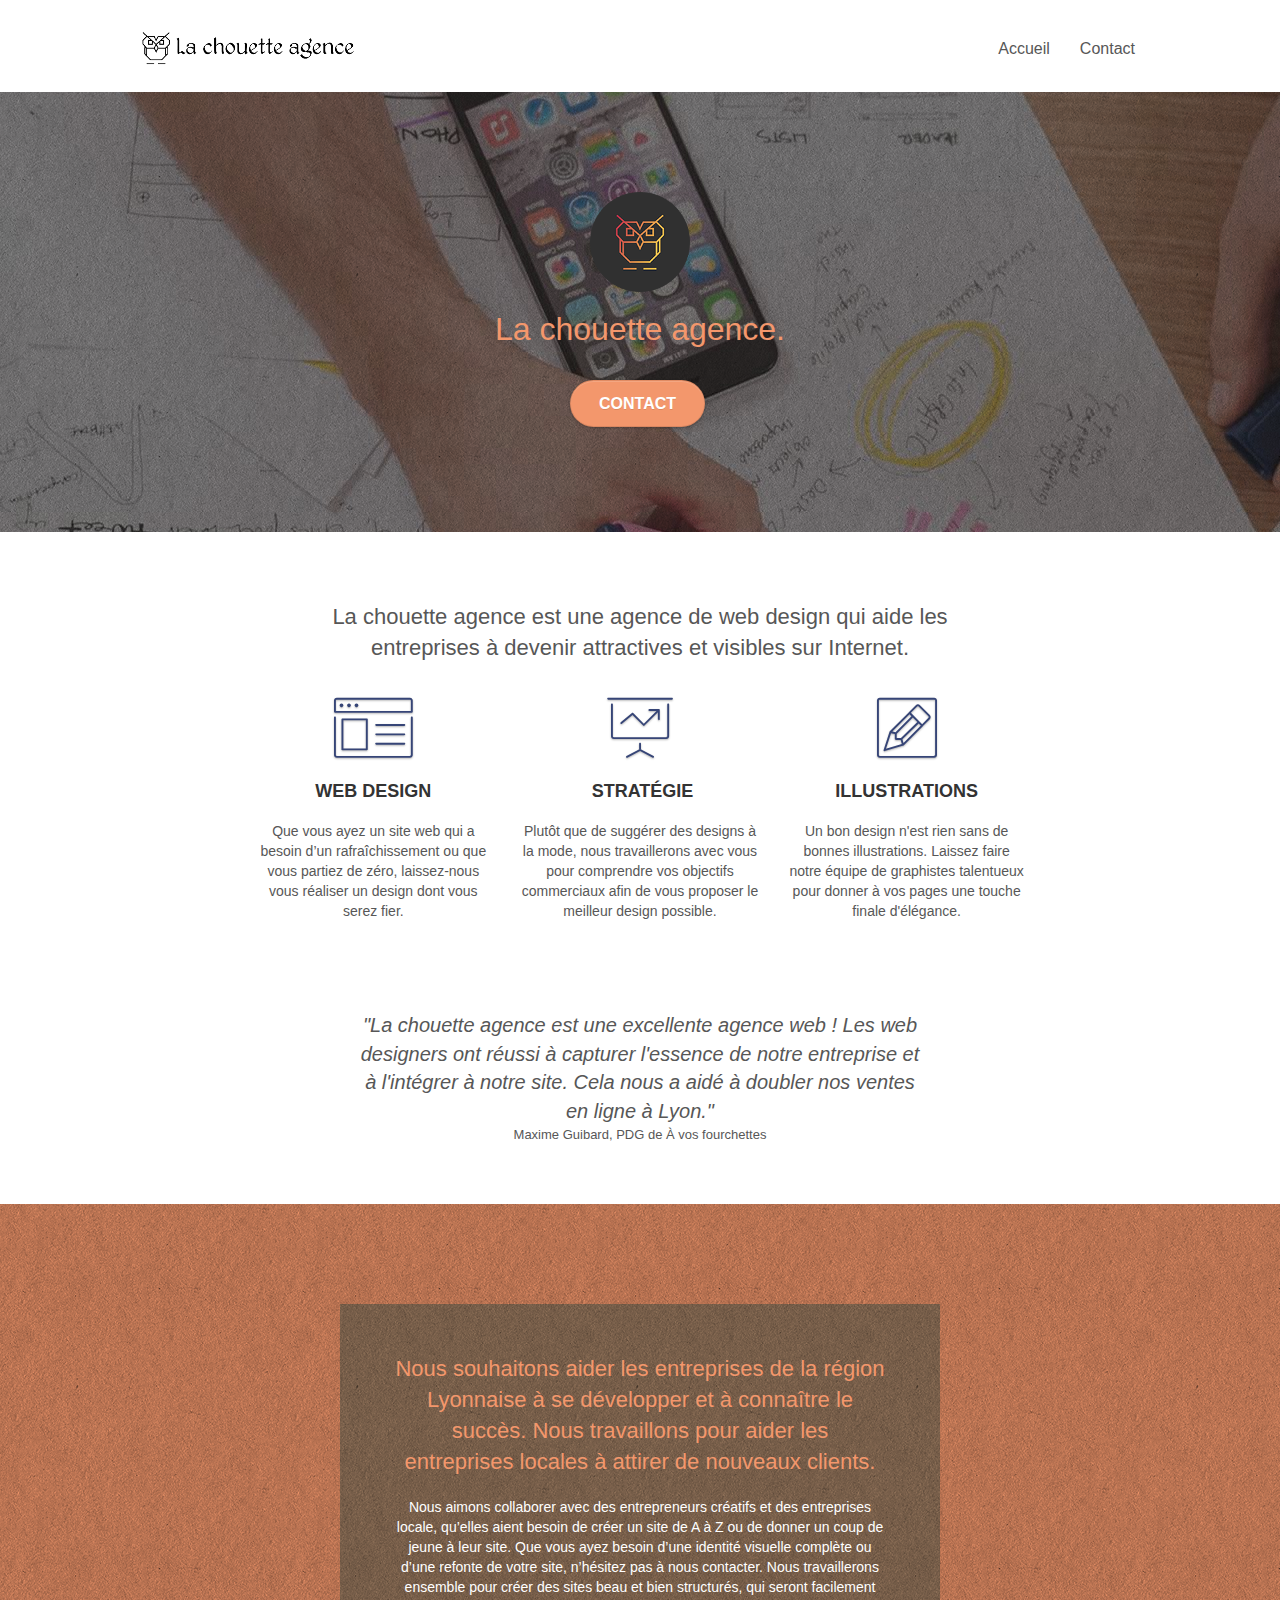
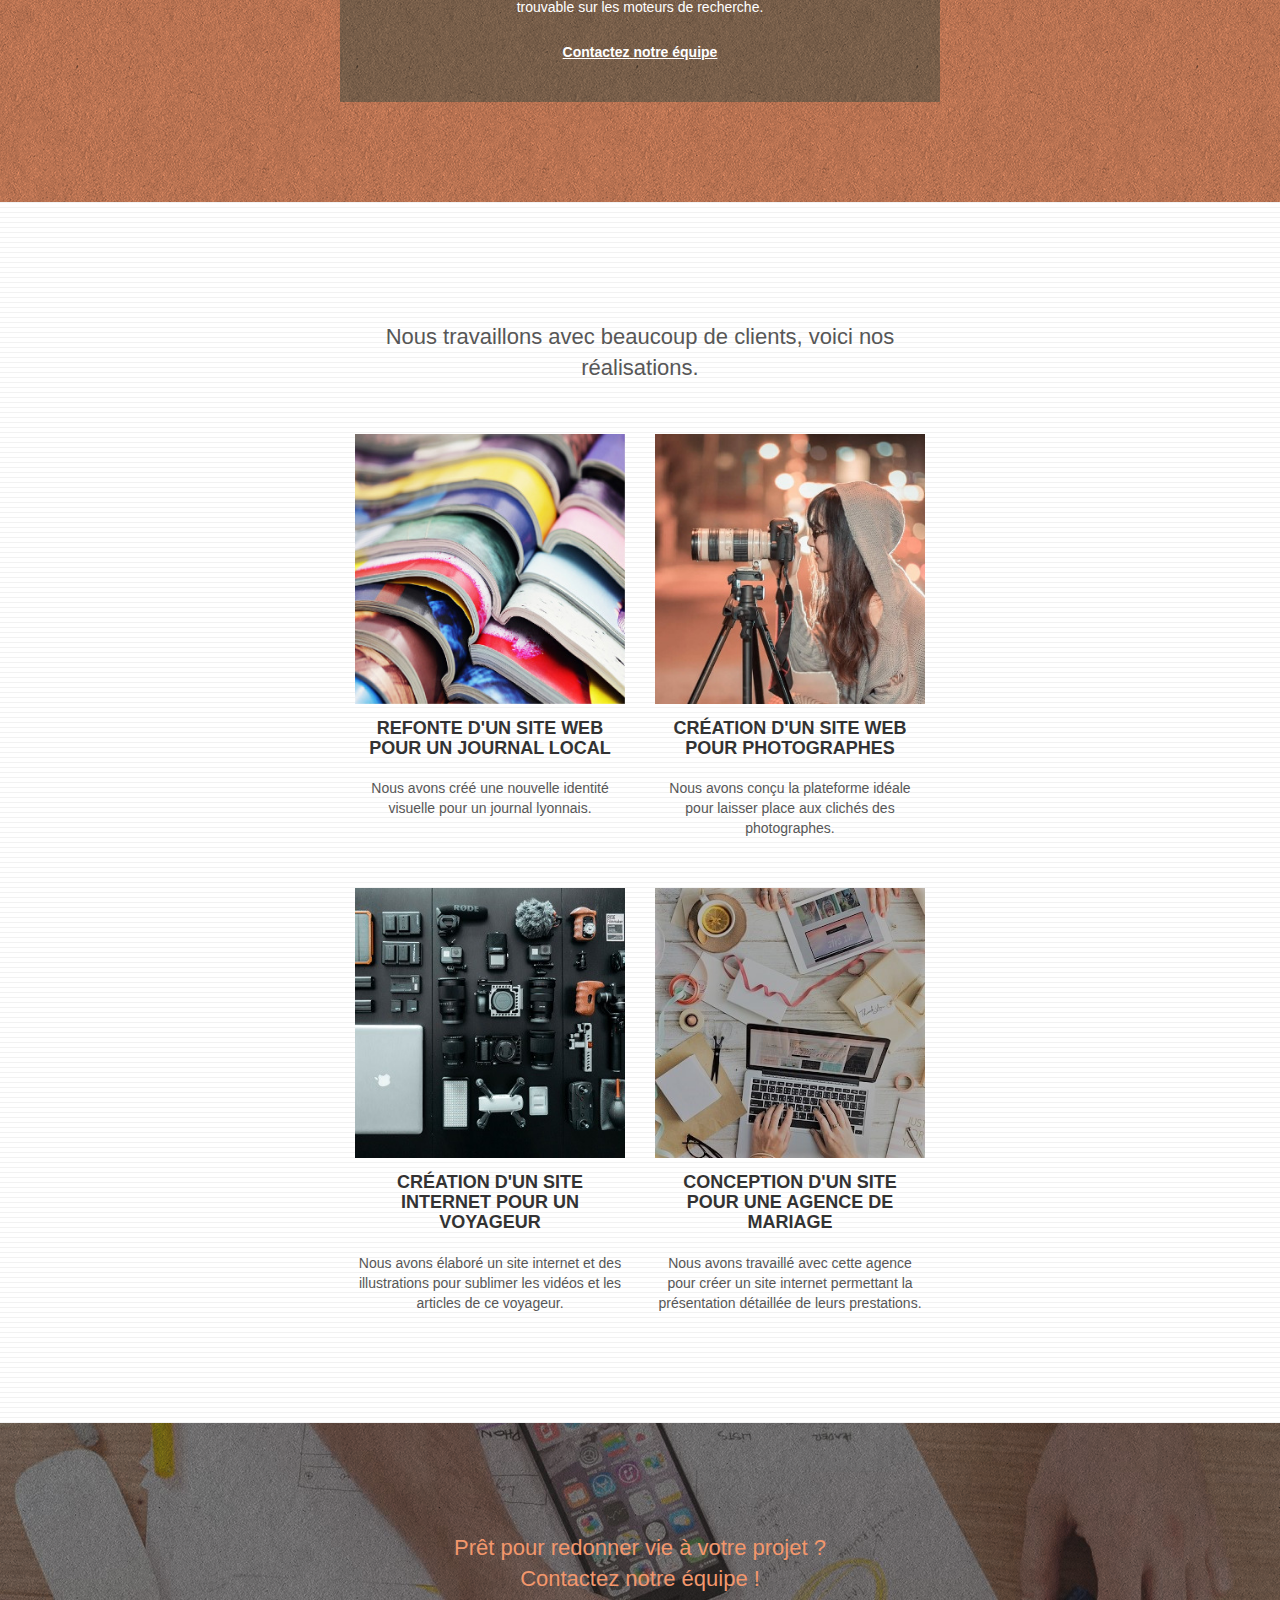
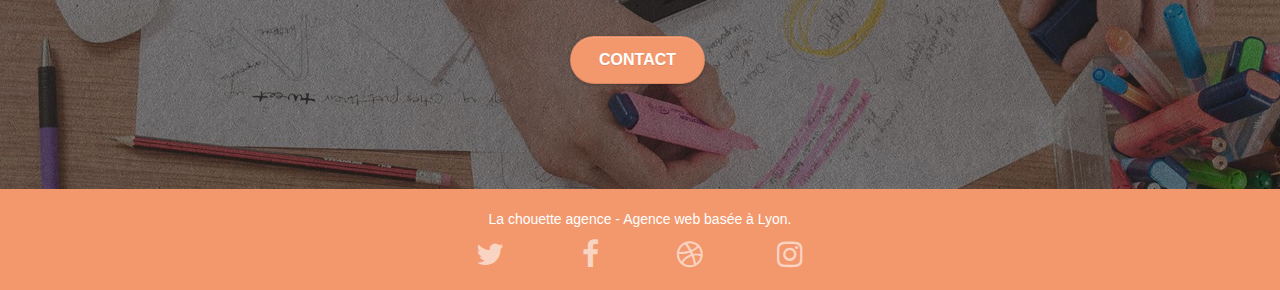
<file: index.html>
<!doctype html>
<html lang="fr">
  <head>
    <meta charset="utf-8">
    <meta name="keywords" content="seo, site web, site internet, agence design, entreprise webdesign Lyon">
    <meta name="description" content="La chouette agence située à Lyon réalise pour vous les plus beaux designs pour votre site web.">
    <meta name="viewport" content="width=device-width, initial-scale=1.0, viewport-fit=cover">
    <!-- Twitter Card data -->
    <meta name="twitter:card" content="summary">
    <!-- Open Graph data -->
    <meta property="og:title" content="La chouette agence" />
    <meta property="og:type" content="seo, site web, site internet, agence design, entreprise webdesign Lyon" />
    <meta property="og:url" content="https://nev-aa.github.io/OC_Projet_4/" />
    <meta property="og:image" content="./img/favicon.jpg" />
    <meta property="og:description" content="La chouette agence située à Lyon réalise pour vous les plus beaux designs pour votre site web." />
    <!-- favicon -->
    <link rel="shortcut icon" type="image/jpg" href="./img/favicon.jpg">
    <!-- CSS -->
    <link rel="stylesheet" type="text/css" href="./css/bootstrap.min.css">
    <link rel="stylesheet" type="text/css" href="style.min.css">
    <link rel="stylesheet" type="text/css" href="./css/font-awesome.min.css">
    <link rel="stylesheet" type="text/css" href="./css/et-line.min.css">

    <title>La chouette agence</title>

    <!-- Analytics -->
    <!-- Global site tag (gtag.js) - Google Analytics -->
    <script async src="https://www.googletagmanager.com/gtag/js?id=UA-172116866-1"></script>
    <script>
      window.dataLayer = window.dataLayer || [];
      function gtag(){dataLayer.push(arguments);}
      gtag('js', new Date());
      gtag('config', 'UA-172116866-1');
    </script>
    <!-- Analytics END -->
  </head>
  <body>
    <!-- Principal conteneur -->
    <div class="page-container">

      <!-- bloc-0 -->
      <nav class="bloc bgc-white l-bloc " id="bloc-0">
      	<div class="container bloc-sm">
      		<div class="navbar row">
      			<div class="navbar-header">
      				<a class="navbar-brand" href="index.html"><img src="img/la-chouette-agence.png" alt="La chouette agence"/></a>
              <!-- Hamburger button for responsive -->
      				<button id="nav-toggle" type="button" class="ui-navbar-toggle navbar-toggle" data-toggle="collapse" data-target=".navbar-1">
      					<span class="sr-only">Toggle navigation</span><span class="icon-bar"></span><span class="icon-bar"></span><span class="icon-bar"></span>
      				</button>
              <!-- Hamburger button for responsive END -->
      			</div>
      			<div class="collapse navbar-collapse navbar-1 special-dropdown-nav">
      				<ul class="site-navigation nav navbar-nav">
      					<li>
      						<a href="index.html">Accueil</a>
      					</li>
      					<li>
      						<a href="contact.html">Contact</a>
      					</li>
      				</ul>
      			</div>
      		</div>
      	</div>
      </nav>
      <!-- bloc-0 END -->

      <!-- bloc-1-presentation -->
      <section class="bloc bgc-dark-slate-blue bg-banniere d-bloc bg-t-edge bloc-bg-texture texture-paper b-parallax" id="bloc-1-hero">
      	<div class="container bloc-lg">
      		<div class="row tight-width-whitespace">
      			<div class="col-sm-12">
      				<img src="img/logo.png" class="center-block image-resize-mode" alt="La chouette agence" />
      				<h1 class="text-center hero-bloc-text tc-white ">
      					La chouette agence.
      				</h1>
      				<div class="text-center">
      					<a href="contact.html" class="btn btn-lg btn-clean btn-rd cta-hero btn-atomic-tangerine" id="cta-hero">Contact</a>
      				</div>
      			</div>
      		</div>
      	</div>
      </section>
      <!-- bloc-1-presentation END -->

      <!-- bloc-2-services -->
      <section class="bloc bgc-white l-bloc" id="bloc-2-services">
      	<div class="container bloc-md">
      		<div class="row d-flex justify-content-center">
            <div class="col-md-8">
              <h2 class="text-center">
        				La chouette agence est une agence de web design qui aide les entreprises à devenir attractives et visibles sur Internet.
        			</h2>
            </div>
      		</div>
      		<div class="row voffset-lg med-width-whitespace">
      			<article class="col-sm-4">
      				<div class="text-center">
      					<span class="et-icon-browser sm-shadow icon-dark-slate-blue icons icon-lg"></span>
      				</div>
      				<h3 class="mg-md text-center">
      					Web design
      				</h3>
      				<p class="text-center">
      					Que vous ayez un site web qui a besoin d&rsquo;un rafraîchissement ou que vous partiez de zéro, laissez-nous vous réaliser un design dont vous serez fier.
      				</p>
      			</article>
      			<article class="col-sm-4">
      				<div class="text-center">
      					<span class="et-icon-presentation sm-shadow icon-dark-slate-blue icons icon-lg"></span>
      				</div>
      				<h3 class="mg-md text-center">
      					&nbsp;Stratégie
      				</h3>
      				<p class="text-center">
      					Plutôt que de suggérer des designs à la mode, nous travaillerons avec vous pour comprendre vos objectifs commerciaux afin de vous proposer le meilleur design possible.<br>
      				</p>
      			</article>
      			<article class="col-sm-4">
      				<div class="text-center">
      					<span class="et-icon-edit sm-shadow icon-dark-slate-blue icons icon-lg"></span>
      				</div>
      				<h3 class="mg-md text-center">
      					Illustrations
      				</h3>
      				<p class="text-center">
      					Un bon design n'est rien sans de bonnes illustrations. Laissez faire notre équipe de graphistes talentueux pour donner à vos pages une touche finale d'élégance.
      				</p>
      			</article>
      		</div>
      		<div class="row voffset-lg voffset d-flex justify-content-center">
      			<div class="col-md-7 text-center">
              <p class="citation">"La chouette agence est une excellente agence web ! Les web designers ont réussi à capturer l'essence de notre entreprise et à l'intégrer à notre site. Cela nous a aidé à doubler nos ventes en ligne à Lyon."</p>
              <p class="author">Maxime Guibard, PDG de &Agrave; vos fourchettes</p>
      			</div>
      		</div>
      	</div>
      </section>
      <!-- bloc-2-services END -->

      <!-- bloc-3-what-i-do -->
      <section class="bloc tc-white bgc-atomic-tangerine bg-presentation d-bloc bloc-bg-texture texture-paper b-parallax" id="bloc-3-what-i-do">
      	<div class="container bloc-lg">
      		<div class="row tight-width-whitespace black-background">
      			<div class="col-sm-12 text-center">
      				<h2 class="mg-md text-center tc-white">
      					Nous souhaitons aider les entreprises de la région Lyonnaise à se développer et à connaître le succès. Nous travaillons pour aider les entreprises locales à attirer de nouveaux clients.
      				</h2>
      				<p class="text-center white">
      					Nous aimons collaborer avec des entrepreneurs créatifs et des entreprises locale, qu’elles aient besoin de créer un site de A à Z ou de donner un coup de jeune à leur site. Que vous ayez besoin d’une identité visuelle complète ou d’une refonte de votre site, n’hésitez pas à nous contacter. Nous travaillerons ensemble pour créer des sites beau et bien structurés, qui seront facilement trouvable sur les moteurs de recherche.
      				</p>
              <a class="ltc-white bold-link" href="contact.html">Contactez notre équipe</a>
      			</div>
      		</div>
      	</div>
      </section>
      <!-- bloc-3-what-i-do END -->

      <!-- bloc-4-portfolio -->
      <section class="bloc bgc-white bg-lines-h2-bg bg-repeat l-bloc" id="bloc-4-portfolio">
      	<div class="container bloc-lg">
      		<div class="row d-flex justify-content-center">
      			<div class="col-md-7">
              <h2 class="text-center">Nous travaillons avec beaucoup de clients, voici nos réalisations.</h2>
      			</div>
      		</div>
      		<div class="row tight-width-whitespace mt-40">
      			<article class="col-sm-6">
      				<img src="img/1.jpg" class="img-responsive center mb-15" alt="journal local" />
      				<h3 class="mg-md text-center">
      					Refonte d'un site web pour un journal local
      				</h3>
      				<p class="text-center">
      					Nous avons créé une nouvelle identité visuelle pour un journal lyonnais.
      				</p>
      			</article>
      			<article class="col-sm-6">
      				<img src="img/2.jpg" class="img-responsive center mb-15" alt="photographe" />
      				<h3 class="mg-md text-center">
      					Création d'un site web pour photographes
      				</h3>
      				<p class="text-center">
      					Nous avons conçu la plateforme idéale pour laisser place aux clichés des photographes.
      				</p>
      			</article>
      		</div>
      		<div class="row tight-width-whitespace mt-40">
      			<article class="col-sm-6">
      				<img src="img/3.jpg" class="img-responsive center mb-15" alt="Appareils éléctroniques"/>
      				<h3 class="mg-md text-center">
      					Création d'un site internet pour un voyageur
      				</h3>
      				<p class="text-center">
      					Nous avons élaboré un site internet et des illustrations pour sublimer les vidéos et les articles de ce voyageur.
      				</p>
      			</article>
      			<article class="col-sm-6">
      				<img src="img/4.jpg" class="img-responsive center mb-15" alt="préparation mariage" />
      				<h3 class="mg-md text-center">
      					Conception d'un site pour une agence de mariage
      				</h3>
      				<p class="text-center">
      					Nous avons travaillé avec cette agence pour créer un site internet permettant la présentation détaillée de leurs prestations.
      				</p>
      			</article>
      		</div>
      	</div>
      </section>
      <!-- bloc-4-portfolio END -->

      <!-- bloc-5-cta -->
      <section class="bloc bgc-dark-slate-blue bg-banniere d-bloc bloc-bg-texture texture-paper" id="bloc-5-cta">
      	<div class="container bloc-lg">
      		<div class="row">
            <div class="col-sm-12 text-center">
        			<h2 class="mg-md text-center tc-white">
        				Prêt pour redonner vie à votre projet ?<br>Contactez notre équipe !
        			</h2>
            </div>
      			<div class="col-sm-12 text-center">
      				<a href="contact.html" class="btn btn-atomic-tangerine btn-clean btn-rd btn-lg cta-hero">Contact</a>
      			</div>
      		</div>
      	</div>
      </section>
      <!-- bloc-5-cta END -->

      <!-- Footer - bloc-8 -->
      <footer class="bloc bgc-atomic-tangerine d-bloc" id="bloc-8">
      	<div class="container bloc-sm">
      		<div class="row">
      			<div class="col-sm-12">
      				<p class="text-center white">
      					La chouette agence - Agence web basée à Lyon.<br>
      				</p>
      				<div class="row row-no-gutters social">
      					<div class="col-xs-3">
      						<div class="text-center">
      							<a class="social" href="www.twitter.com"><span class="fa fa-twitter icon-md"></span></a>
      						</div>
      					</div>
      					<div class="col-xs-3">
      						<div class="text-center">
      							<a class="social" href="www.facebook.com"><span class="fa fa-facebook icon-md"></span></a>
      						</div>
      					</div>
      					<div class="col-xs-3">
      						<div class="text-center">
      							<a class="social" href="www.dribbble.com"><span class="fa fa-dribbble icon-md"></span></a>
      						</div>
      					</div>
      					<div class="col-xs-3">
      						<div class="text-center">
      							<a class="social" href="www.instagram.com"><span class="fa fa-instagram icon-md"></span></a>
      						</div>
      					</div>
      				</div>
      			</div>
      		</div>
      	</div>
      </footer>
      <!-- Footer - bloc-8 END -->

    </div>
    <!-- Principal conteneur END -->

    <!-- JavaScript -->
    <script src="./js/jquery-2.1.0.min.js"></script>
    <script src="./js/bootstrap.min.js"></script>
    <script src="./js/blocs.min.js"></script>
    <script src="./js/jquery.touchSwipe.min.js"></script>
    <script src="./js/gmaps.min.js"></script>
  </body>
</html>
</file>
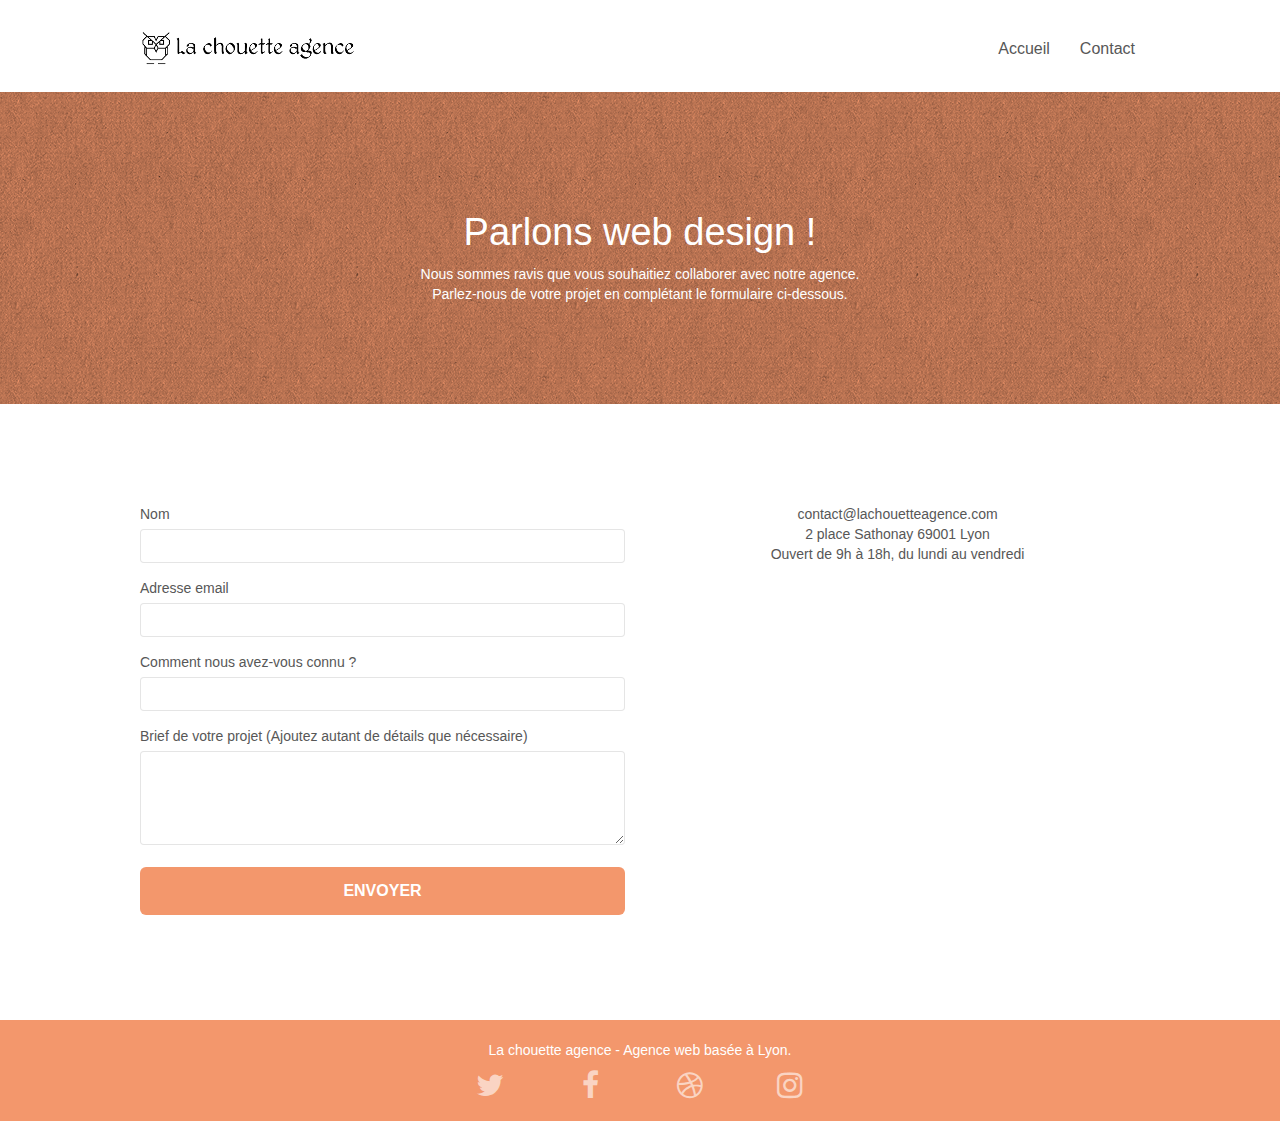
<file: contact.html>
<!doctype html>
<html lang="fr">
  <head>
    <meta charset="utf-8">
    <meta name="keywords" content="seo, site web, site internet, agence design, entreprise webdesign Lyon">
    <meta name="description" content="La chouette agence située à Lyon réalise pour vous les plus beaux designs pour votre site web.">
    <meta name="viewport" content="width=device-width, initial-scale=1.0, viewport-fit=cover">
    <!-- Twitter Card data -->
    <meta name="twitter:card" content="summary">
    <!-- Open Graph data -->
    <meta property="og:title" content="La chouette agence" />
    <meta property="og:type" content="seo, site web, site internet, agence design, entreprise webdesign Lyon" />
    <meta property="og:url" content="https://nev-aa.github.io/OC_Projet_4/" />
    <meta property="og:image" content="./img/favicon.jpg" />
    <meta property="og:description" content="La chouette agence située à Lyon réalise pour vous les plus beaux designs pour votre site web." />
    <!-- favicon -->
    <link rel="shortcut icon" type="image/jpg" href="./img/favicon.jpg">
    <!-- CSS -->
    <link rel="stylesheet" type="text/css" href="./css/bootstrap.min.css">
    <link rel="stylesheet" type="text/css" href="style.min.css">
    <link rel="stylesheet" type="text/css" href="./css/font-awesome.min.css">
    <link rel="stylesheet" type="text/css" href="./css/et-line.min.css">

    <title>La chouette agence - contact</title>

    <!-- Analytics -->
    <!-- Global site tag (gtag.js) - Google Analytics -->
    <script async src="https://www.googletagmanager.com/gtag/js?id=UA-172116866-1"></script>
    <script>
      window.dataLayer = window.dataLayer || [];
      function gtag(){dataLayer.push(arguments);}
      gtag('js', new Date());
      gtag('config', 'UA-172116866-1');
    </script>
    <!-- Analytics END -->
  </head>
  <body>
    <!-- Principal conteneur -->
    <div class="page-container">

      <!-- bloc-0 -->
      <nav class="bloc bgc-white l-bloc " id="bloc-0">
      	<div class="container bloc-sm">
      		<div class="navbar row">
      			<div class="navbar-header">
      				<a class="navbar-brand" href="index.html"><img src="img/la-chouette-agence.png" alt="La chouette agence"/></a>
              <!-- Hamburger button for responsive -->
      				<button id="nav-toggle" type="button" class="ui-navbar-toggle navbar-toggle" data-toggle="collapse" data-target=".navbar-1">
      					<span class="sr-only">Toggle navigation</span><span class="icon-bar"></span><span class="icon-bar"></span><span class="icon-bar"></span>
      				</button>
              <!-- Hamburger button for responsive END -->
      			</div>
      			<div class="collapse navbar-collapse navbar-1 special-dropdown-nav">
      				<ul class="site-navigation nav navbar-nav">
      					<li>
      						<a href="index.html">Accueil</a>
      					</li>
      					<li>
      						<a href="contact.html">Contact</a>
      					</li>
      				</ul>
      			</div>
      		</div>
      	</div>
      </nav>
      <!-- bloc-0 END -->

      <!-- bloc-6 -->
      <section class="bloc bg-dots-bg bg-repeat bgc-atomic-tangerine d-bloc bloc-bg-texture texture-paper" id="bloc-6">
      	<div class="container bloc-lg">
      		<div class="row">
      			<div class="col-sm-12">
      				<h1 class="text-center hero-bloc-text white">
      					Parlons web design !
      				</h1>
      				<p class="text-center mg-lg white tight-width-whitespace">
      					Nous sommes ravis que vous souhaitiez collaborer avec notre agence.<br>
      					Parlez-nous de votre projet en complétant le formulaire ci-dessous.
      				</p>
      			</div>
      		</div>
      	</div>
      </section>
      <!-- bloc-6 END -->

      <!-- bloc-7 -->
      <section class="bloc bgc-white l-bloc" id="bloc-7">
      	<div class="container bloc-lg">
      		<div class="row">
      			<div class="col-sm-6">
      				<form id="form_1" novalidate success-msg="Votre message a été envoyé." fail-msg="Désolé, il semblerait que le serveur des emails ne réponde plus, veuillez nous excuser pour ce contretemps">
      					<div class="form-group">
      						<label>Nom</label>
      						<input id="name" class="form-control" required />
      					</div>
      					<div class="form-group">
      						<label>Adresse email</label>
      						<input id="email" class="form-control" type="email" required />
      					</div>
      					<div class="form-group">
      						<label>Comment nous avez-vous connu ?</label>
      						<input class="form-control" type="email" required id="input_504" />
      					</div>
      					<div class="form-group">
      						<label>Brief de votre projet (Ajoutez autant de détails que nécessaire)</label>
                  <textarea id="message" class="form-control" rows="4" cols="50" required></textarea>
      					</div>
      					<button class="bloc-button btn btn-lg btn-block cta-hero btn-atomic-tangerine" type="submit">
      						Envoyer
      					</button>
      				</form>
      			</div>
      			<div class="col-sm-6 contact-informations d-flex flex-column align-items-center">
      				<a href="mailto:contact@lachouetteagence.com">contact@lachouetteagence.com</a>
      				<adress>2 place Sathonay 69001 Lyon</adress>
      				<p>Ouvert de 9h à 18h, du lundi au vendredi</p>
      			</div>
      		</div>
      	</div>
      </section>
      <!-- bloc-7 END -->

      <!-- ScrollToTop Button -->
      <a class="bloc-button btn btn-d scrollToTop" onclick="scrollToTarget('1')"><span class="fa fa-chevron-up"></span></a>
      <!-- ScrollToTop Button END-->

      <!-- Footer - bloc-8 -->
      <footer class="bloc bgc-atomic-tangerine d-bloc" id="bloc-8">
      	<div class="container bloc-sm">
      		<div class="row">
      			<div class="col-sm-12">
      				<p class="text-center white">
      					La chouette agence - Agence web basée à Lyon.<br>
      				</p>
      				<div class="row row-no-gutters social">
      					<div class="col-xs-3">
      						<div class="text-center">
      							<a class="social" href="www.twitter.com"><span class="fa fa-twitter icon-md"></span></a>
      						</div>
      					</div>
      					<div class="col-xs-3">
      						<div class="text-center">
      							<a class="social" href="www.facebook.com"><span class="fa fa-facebook icon-md"></span></a>
      						</div>
      					</div>
      					<div class="col-xs-3">
      						<div class="text-center">
      							<a class="social" href="www.dribbble.com"><span class="fa fa-dribbble icon-md"></span></a>
      						</div>
      					</div>
      					<div class="col-xs-3">
      						<div class="text-center">
      							<a class="social" href="www.instagram.com"><span class="fa fa-instagram icon-md"></span></a>
      						</div>
      					</div>
      				</div>
      			</div>
      		</div>
      	</div>
      </footer>
      <!-- Footer - bloc-8 END -->

    </div>
    <!-- Principal conteneur END -->

    <!-- JavaScript -->
    <script src="./js/jquery-2.1.0.min.js"></script>
    <script src="./js/bootstrap.min.js"></script>
    <script src="./js/blocs.min.js"></script>
    <script src="./js/jqBootstrapValidation.min.js"></script>
    <script src="./js/formHandler.min.js"></script>
  </body>
</html>
</file>
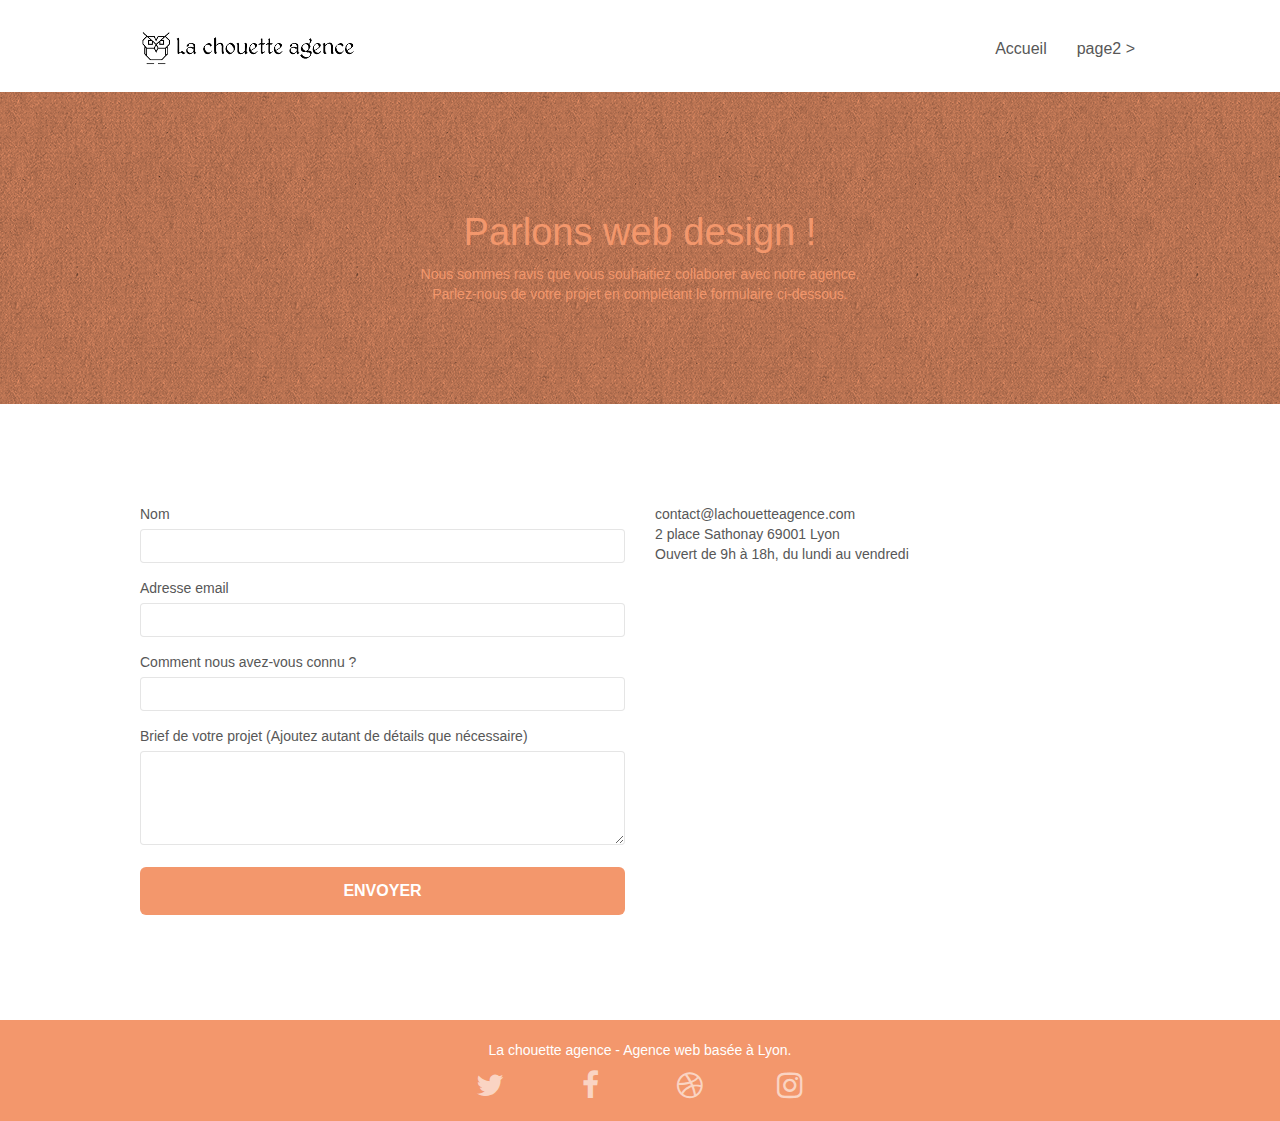
<file: page2.html>
<!doctype html>
<html lang="Default">
<head>
    <meta charset="utf-8">
    <meta name="keywords" content="">
    <meta name="description" content="">
    <meta name="viewport" content="width=device-width, initial-scale=1.0, viewport-fit=cover">
    <link rel="shortcut icon" type="image/png" href="favicon.jpg">
    
	<link rel="stylesheet" type="text/css" href="./css/bootstrap.min.css">
	<link rel="stylesheet" type="text/css" href="style.css">
	<link rel="stylesheet" type="text/css" href="./css/font-awesome.min.css">
	<link rel="stylesheet" type="text/css" href="./css/et-line.min.css">
	
    
	<script src="./js/jquery-2.1.0.min.js"></script>
	<script src="./js/bootstrap.min.js"></script>
	<script src="./js/blocs.min.js"></script>
	<script src="./js/jqBootstrapValidation.js"></script>
	<script src="./js/formHandler.js"></script>
    <title>page2</title>

    
<!-- Analytics -->
 
<!-- Analytics END -->
    
</head>
<body>
<!-- Principal conteneur -->
<div class="page-container">
    
<!-- bloc-0 -->
<div class="bloc bgc-white l-bloc " id="bloc-0">
	<div class="container bloc-sm">
		<nav class="navbar row">
			<div class="navbar-header">
				<a class="navbar-brand" href="index.html"><img src="img/la-chouette-agence.png" alt="atlanta web design logo" height="40" /></a>
				<button id="nav-toggle" type="button" class="ui-navbar-toggle navbar-toggle" data-toggle="collapse" data-target=".navbar-1">
					<span class="sr-only">Toggle navigation</span><span class="icon-bar"></span><span class="icon-bar"></span><span class="icon-bar"></span>
				</button>
			</div>
			<div class="collapse navbar-collapse navbar-1 special-dropdown-nav">
				<ul class="site-navigation nav navbar-nav">
					<li>
						<a href="index.html">Accueil</a>
					</li>
					<li>
					</li>
					<li>
						<a href="page2.html">page2 &gt;</a>
					</li>
				</ul>
			</div>
		</nav>
	</div>
</div>
<!-- bloc-0 END -->

<!-- bloc-6 -->
<div class="bloc bg-dots-bg bg-repeat bgc-atomic-tangerine d-bloc bloc-bg-texture texture-paper" id="bloc-6">
	<div class="container bloc-lg">
		<div class="row">
			<div class="col-sm-12">
				<h1 class="text-center hero-bloc-text tc-white">
					Parlons web design !
				</h1>
				<p class="text-center mg-lg tc-white tight-width-whitespace">
					Nous sommes ravis que vous souhaitiez collaborer avec notre agence.<br>
					Parlez-nous de votre projet en complétant le formulaire ci-dessous.
				</p>
			</div>
		</div>
	</div>
</div>
<!-- bloc-6 END -->

<!-- bloc-7 -->
<div class="bloc bgc-white l-bloc" id="bloc-7">
	<div class="container bloc-lg">
		<div class="row">
			<div class="col-sm-6">
				<form id="form_1" novalidate success-msg="Your message has been sent." fail-msg="Sorry it seems that our mail server is not responding, Sorry for the inconvenience!">
					<div class="form-group">
						<label>
							Nom
						</label>
						<input id="name" class="form-control" required />
					</div>
					<div class="form-group">
						<label>
							Adresse email
						</label>
						<input id="email" class="form-control" type="email" required />
					</div>
					<div class="form-group">
						<label>
							Comment nous avez-vous connu ?
						</label>
						<input class="form-control" type="email" required id="input_504" />
					</div>
					<div class="form-group">
						<label>
							Brief de votre projet (Ajoutez autant de détails que nécessaire)<br>
						</label><textarea id="message" class="form-control" rows="4" cols="50" required></textarea>
					</div> 
					<button class="bloc-button btn btn-lg btn-block cta-hero btn-atomic-tangerine" type="submit">
						Envoyer
					</button>
				</form>
			</div>
			<div class="col-sm-6">
				<p>
					contact@lachouetteagence.com<br>2 place Sathonay 69001 Lyon<br>Ouvert de 9h à 18h, du lundi au vendredi<br>
				</p>
			</div>
		</div>
	</div>
</div>
<!-- bloc-7 END -->

<!-- ScrollToTop Button -->
<a class="bloc-button btn btn-d scrollToTop" onclick="scrollToTarget('1')"><span class="fa fa-chevron-up"></span></a>
<!-- ScrollToTop Button END-->


<!-- Footer - bloc-8 -->
<div class="bloc bgc-atomic-tangerine d-bloc" id="bloc-8">
	<div class="container bloc-sm">
		<div class="row">
			<div class="col-sm-12">
				<p class="text-center white">
					La chouette agence - Agence web basée à Lyon.<br>
				</p>
				<div class="row row-no-gutters social">
					<div class="col-sm-3">
						<div class="text-center">
							<a class="social" href="index.html"><span class="fa fa-twitter icon-md"></span></a>
						</div>
					</div>
					<div class="col-sm-3">
						<div class="text-center">
							<a class="social" href="index.html"><span class="fa fa-facebook icon-md"></span></a>
						</div>
					</div>
					<div class="col-sm-3">
						<div class="text-center">
							<a class="social" href="index.html"><span class="fa fa-dribbble icon-md"></span></a>
						</div>
					</div>
					<div class="col-sm-3">
						<div class="text-center">
							<a class="social" href="index.html"><span class="fa fa-instagram icon-md"></span></a>
						</div>
					</div>
				</div>
			</div>
		</div>
	</div>
</div>
<!-- Footer - bloc-8 END -->

</div>
<!-- Principal conteneur END -->
    

</body>
</html>
</file>
<file: style.css>
body {
    margin: 0;
    padding: 0;
    background: #FFF;
    overflow-x: hidden;
    -webkit-font-smoothing: antialiased;
    -moz-osx-font-smoothing: grayscale;
}

a,
button {
    transition: all .3s ease-in-out;
    outline: none!important;
}

a:hover {
    text-decoration: none;
    cursor: pointer;
}

#page-loading-blocs-notifaction {
    position: fixed;
    top: 0;
    bottom: 0;
    width: 100%;
    z-index: 100000;
    background: #FFFFFF url("img/pageload-spinner.gif") no-repeat center center;
}

.bloc {
    width: 100%;
    clear: both;
    background: 50% 50% no-repeat;
    padding: 0 50px;
    -webkit-background-size: cover;
    -moz-background-size: cover;
    -o-background-size: cover;
    background-size: cover;
    position: relative;
}

.bloc .container {
    padding-left: 0;
    padding-right: 0;
}

.bloc-lg {
    padding: 100px 50px;
}

.bloc-md {
    padding: 50px;
}

.bloc-sm {
    padding: 20px 50px;
}

.bg-center,
.bg-l-edge,
.bg-r-edge,
.bg-t-edge,
.bg-b-edge,
.bg-tl-edge,
.bg-bl-edge,
.bg-tr-edge,
.bg-br-edge,
.bg-repeat {
    -webkit-background-size: auto!important;
    -moz-background-size: auto!important;
    -o-background-size: auto!important;
    background-size: auto!important;
}

.bg-repeat {
    background: repeat;
}

.bg-t-edge {
    background: top no-repeat;
}

.bloc-bg-texture::before {
    content: "";
    background-size: 2px 2px;
    position: absolute;
    top: 0;
    bottom: 0;
    left: 0;
    right: 0;
}

.texture-paper::before {
    background: url("img/texture-paper.png");
    background-size: 280px 280px;
}

.b-parallax {
    background-attachment: fixed;
}

.d-bloc {
    color: rgba(255, 255, 255, .7);
}

.d-bloc button:hover {
    color: rgba(255, 255, 255, .9);
}

.d-bloc .icon-round,
.d-bloc .icon-square,
.d-bloc .icon-rounded,
.d-bloc .icon-semi-rounded-a,
.d-bloc .icon-semi-rounded-b {
    border-color: rgba(255, 255, 255, .9);
}

.d-bloc .divider-h span {
    border-color: rgba(255, 255, 255, .2);
}

.d-bloc .a-btn,
.d-bloc .navbar a,
.d-bloc .navbar-brand,
.d-bloc a .icon-sm,
.d-bloc a .icon-md,
.d-bloc a .icon-lg,
.d-bloc a .icon-xl,
.d-bloc h1 a,
.d-bloc h2 a,
.d-bloc h3 a,
.d-bloc h4 a,
.d-bloc h5 a,
.d-bloc h6 a,
.d-bloc p a {
    color: rgba(255, 255, 255, .6);
}

.d-bloc .a-btn:hover,
.d-bloc .navbar a:hover,
.d-bloc .navbar-brand:hover,
.d-bloc a:hover .icon-sm,
.d-bloc a:hover .icon-md,
.d-bloc a:hover .icon-lg,
.d-bloc a:hover .icon-xl,
.d-bloc h1 a:hover,
.d-bloc h2 a:hover,
.d-bloc h3 a:hover,
.d-bloc h4 a:hover,
.d-bloc h5 a:hover,
.d-bloc h6 a:hover,
.d-bloc p a:hover {
    color: rgba(255, 255, 255, 1);
}

.d-bloc .navbar-toggle .icon-bar {
    background: rgba(255, 255, 255, 1);
}

.d-bloc .btn-wire,
.d-bloc .btn-wire:hover {
    color: rgba(255, 255, 255, 1);
    border-color: rgba(255, 255, 255, 1);
}

.d-bloc .panel {
    color: rgba(0, 0, 0, .5);
}

.d-bloc .panel button:hover {
    color: rgba(0, 0, 0, .7);
}

.d-bloc .panel icon {
    border-color: rgba(0, 0, 0, .7);
}

.d-bloc .panel .divider-h span {
    border-color: rgba(0, 0, 0, .1);
}

.d-bloc .panel .a-btn {
    color: rgba(0, 0, 0, .6);
}

.d-bloc .panel .a-btn:hover {
    color: rgba(0, 0, 0, 1);
}

.d-bloc .panel .btn-wire,
.d-bloc .panel .btn-wire:hover {
    color: rgba(0, 0, 0, .7);
    border-color: rgba(0, 0, 0, .3);
}

.d-bloc .panel,
.l-bloc {
    color: rgba(0, 0, 0, .5);
}

.d-bloc .panel button:hover,
.l-bloc button:hover {
    color: rgba(0, 0, 0, .7);
}

.l-bloc .icon-round,
.l-bloc .icon-square,
.l-bloc .icon-rounded,
.l-bloc .icon-semi-rounded-a,
.l-bloc .icon-semi-rounded-b {
    border-color: rgba(0, 0, 0, .7);
}

.d-bloc .panel .divider-h span,
.l-bloc .divider-h span {
    border-color: rgba(0, 0, 0, .1);
}

.d-bloc .panel .a-btn,
.l-bloc .a-btn,
.l-bloc .navbar a,
.l-bloc .navbar-brand,
.l-bloc a .icon-sm,
.l-bloc a .icon-md,
.l-bloc a .icon-lg,
.l-bloc a .icon-xl,
.l-bloc h1 a,
.l-bloc h2 a,
.l-bloc h3 a,
.l-bloc h4 a,
.l-bloc h5 a,
.l-bloc h6 a,
.l-bloc p a {
    color: rgba(0, 0, 0, .6);
}

.d-bloc .panel .a-btn:hover,
.l-bloc .a-btn:hover,
.l-bloc .navbar a:hover,
.l-bloc .navbar-brand:hover,
.l-bloc a:hover .icon-sm,
.l-bloc a:hover .icon-md,
.l-bloc a:hover .icon-lg,
.l-bloc a:hover .icon-xl,
.l-bloc h1 a:hover,
.l-bloc h2 a:hover,
.l-bloc h3 a:hover,
.l-bloc h4 a:hover,
.l-bloc h5 a:hover,
.l-bloc h6 a:hover,
.l-bloc p a:hover {
    color: rgba(0, 0, 0, 1);
}

.l-bloc .navbar-toggle .icon-bar {
    color: rgba(0, 0, 0, .6);
}

.d-bloc .panel .btn-wire,
.d-bloc .panel .btn-wire:hover,
.l-bloc .btn-wire,
.l-bloc .btn-wire:hover {
    color: rgba(0, 0, 0, .7);
    border-color: rgba(0, 0, 0, .3);
}

.voffset {
    margin-top: 30px;
}

.voffset-lg {
    margin-top: 80px;
}

.row-no-gutters {
    margin-right: 0;
    margin-left: 0;
}

.row.row-no-gutters > [class^="col-"],
.row.row-no-gutters > [class*=" col-"] {
    padding-right: 0;
    padding-left: 0;
}

#bloc-1-hero h1 {
    font-size: 32px;
}

.navbar {
    margin-bottom: 0;
    z-index: 1;
}

.navbar-brand {
    height: auto;
    padding: 3px 15px;
    font-size: 25px;
    font-weight: normal;
    font-weight: 600;
    line-height: 44px;
}

.navbar-brand img {
    max-height: 200px;
    margin: 0 5px 0 0;
    display: inline;
}

.navbar-brand img[src$=svg] {
    min-width: 100px;
}

.nav-center .navbar-brand img {
    margin: 0;
}

.navbar .nav {
    padding-top: 2px;
    margin-right: -16px;
    float: right;
    z-index: 1;
}

.nav > li {
    float: left;
    margin-top: 4px;
    font-size: 16px;
}

.navbar-nav .open .dropdown-menu > li > a {
    text-align: inherit;
}

.nav > li a:hover,
.nav > li a:focus {
    background: transparent;
}

.navbar-toggle {
    margin: 10px 10px 0 0;
    border: 0px;
}

.navbar-toggle:hover {
    background: transparent!important;
}

.navbar-toggle .icon-bar {
    background-color: rgba(0, 0, 0, .5);
    width: 26px;
}

.nav-invert .navbar .nav {
    float: left;
}

.nav-invert .navbar-header,
.nav-invert .navbar-brand {
    float: right;
    position: relative;
    z-index: 2;
}

@media (min-width: 768px) {
    .site-navigation {
        position: absolute;
        top: 50%;
        right: 20px;
        transform: translate(0, -50%);
        -webkit-transform: translateY(-50%);
    }
    .nav > li .dropdown-menu a,
    .nav > li .dropdown-menu a:hover {
        color: #484848;
    }
    .nav-invert .site-navigation {
        left: 0;
        right: 0;
    }
    .nav-center {
        text-align: center;
    }
    .nav-center .navbar-header {
        width: 100%;
    }
    .nav-center .navbar-header,
    .nav-center .navbar-brand,
    .nav-center .nav > li {
        float: none;
        display: inline-block;
    }
    .nav-center .site-navigation {
        position: relative;
        width: 100%;
        right: 0;
        margin-right: 0px;
        margin-top: 20px;
    }
    .nav-center.mini-nav .navbar-toggle {
        float: none;
        margin: 10px auto 0;
    }
}

.nav > li > .dropdown a {
    background: none!important;
    display: block;
    padding: 14px 15px;
}

nav .caret {
    margin: 0 5px;
}

.dropdown-menu .dropdown-menu {
    top: -8px;
    left: 100%;
}

.dropdown-menu .dropmenu-flow-right {
    top: 100%;
    left: 0;
    margin-left: -1px;
    border-top-left-radius: 0;
    border-top-right-radius: 0;
}

.dropdown-menu .dropdown span {
    border: 4px solid black;
    border-top-color: transparent;
    border-right-color: transparent;
    border-bottom-color: transparent;
    margin: 6px -5px 0 0!important;
    float: right;
}

.mg-md {
    margin-top: 10px;
    margin-bottom: 20px;
}

.mg-lg {
    margin-top: 10px;
    margin-bottom: 40px;
}

.btn {
    margin: 0 5px 5px 0;
}

.btn.pull-right {
    margin: 0 0 5px 5px;
}

.btn-d,
.btn-d:hover,
.btn-d:focus {
    color: #FFF;
    background: rgba(0, 0, 0, .3);
}

button {
    outline: none!important;
}

.btn-rd {
    border-radius: 40px;
}

.btn-clean {
    border: 1px solid rgba(0, 0, 0, .08);
    border-bottom-color: rgba(0, 0, 0, .1);
    text-shadow: 0 1px 0 rgba(0, 0, 1, .1);
    box-shadow: 0 1px 3px rgba(0, 0, 1, .25), inset 0 1px 0 0 rgba(255, 255, 255, .15);
}

.icon-md {
    font-size: 30px!important;
}

.icon-lg {
    font-size: 60px!important;
}

.sm-shadow {
    text-shadow: 0 1px 2px rgba(0, 0, 0, .3);
}

.panel-sq,
.panel-sq .panel-heading,
.panel-sq .panel-footer {
    border-radius: 0;
}

.panel-rd {
    border-radius: 30px;
}

.panel-rd .panel-heading {
    border-radius: 29px 29px 0 0;
}

.panel-rd .panel-footer {
    border-radius: 0 0 29px 29px;
}

.form-control {
    border-color: rgba(0, 0, 0, .1);
    box-shadow: none;
}

.scrollToTop {
    width: 40px;
    height: 40px;
    position: fixed;
    bottom: 20px;
    right: 20px;
    opacity: 0;
    z-index: 500;
    transition: all .3s ease-in-out;
}

.scrollToTop span {
    margin-top: 6px;
}

.showScrollTop {
    font-size: 14px;
    opacity: 1;
}

a[data-lightbox] {
    position: relative;
    display: block;
    text-align: center;
}

a[data-lightbox]:hover::before {
    content: "+";
    font-family: "HelveticaNeue-Light", "Helvetica Neue Light", "Helvetica Neue", Helvetica, Arial;
    font-size: 32px;
    width: 50px;
    height: 50px;
    margin-left: -25px;
    border-radius: 50%;
    background: rgba(0, 0, 0, .6);
    color: #FFF;
    font-weight: 100;
    z-index: 1;
    position: absolute;
    top: 50%;
    transform: translateY(-50%);
    -webkit-transform: translateY(-50%);
}

a[data-lightbox]:hover img {
    opacity: 0.6;
    -webkit-animation-fill-mode: none;
    animation-fill-mode: none;
}

#lightbox-modal {
    display: flex;
    align-items: center;
}

#lightbox-modal .modal-dialog {
    width: 90%;
    max-width: 900px;
    margin: 0 auto 0;
}

#lightbox-modal .modal-dialog img {
    max-height: 90vh;
    margin: 0 auto;
}

.lightbox-caption {
    padding: 20px;
    color: #FFF;
    background: rgba(0, 0, 0, .5);
    position: absolute;
    left: 15px;
    right: 15px;
    bottom: 5px;
}

.close-lightbox {
    color: #FFF;
    font-size: 30px;
    position: absolute;
    top: 20px;
    right: 20px;
    z-index: 20;
    background: rgba(0, 0, 0, .5);
    border: none;
    line-height: 30px;
    padding: 0 9px 5px;
    opacity: 0.3;
}

.close-lightbox:hover,
.next-lightbox:hover,
.prev-lightbox:hover {
    opacity: 1.0;
    color: #FFF;
}

.next-lightbox,
.prev-lightbox {
    font-size: 20px;
    color: rgba(255, 255, 255, .9);
    background: rgba(0, 0, 0, .5);
    transition: all .2s ease-in-out;
    position: absolute;
    top: 45%;
    z-index: 1;
    opacity: 0.4;
}

.next-lightbox {
    padding: 6px 8px 1px 13px;
    right: 25px;
}

.prev-lightbox {
    padding: 6px 13px 1px 10px;
    left: 25px;
}

.snapshot-lb .modal-body {
    padding-bottom: 45px;
}

.snapshot-lb .lightbox-caption {
    padding: 0;
    color: rgba(0, 0, 0, .5);
    background: none;
}

h1,
h2,
h3,
h4,
h5,
h6,
p,
label,
.btn,
a {
    font-family: "helvetica";
    font-weight: 400;
    color: #575757!important;
}

.container {
    max-width: 1000px;
}

.hero-bloc-text {
    font-size: 38px;
}

.hero-bloc-text-sub {
    font-size: 36px;
}

.statement-bloc-text {
    line-height: 26px;
    font-style: italic;
    font-size: 20px;
    text-align: center;
    font-weight: lighter;
    max-width: 520px;
    margin: auto auto auto auto;
}

p {
    font-size: 14px;
}

.tight-width-whitespace {
    max-width: 600px;
    margin: auto auto auto auto;
}

.h1 {
    font-size: 20px;
    font-family: "Open Sans";
}

.cta-hero {
    margin-top: 22px;
    color: #FFFFFF!important;
    text-transform: uppercase;
    padding: 12px 28px 12px 28px;
    font-size: 16px;
    font-weight: 700;
}

.social {
    max-width: 400px;
    margin: auto auto auto auto;
}

h2 {
    font-size: 22px;
    line-height: 1.4em;
}

h3 {
    font-size: 18px;
    text-transform: uppercase;
    font-weight: 700;
    color: #333333!important;
}

.med-width-whitespace {
    max-width: 800px;
    margin: auto auto auto auto;
    box-shadow: 0px 0px 0px #000000;
}

h1 {
    color: #333333!important;
}

h4 {
    color: #333333!important;
}

.icons {
    margin-bottom: 14px;
    margin-top: 24px;
}

.white {
    color: #FFFFFF!important;
}

.portfolio-thumb {
    margin-bottom: 24px;
}

.portfolio-row {
    margin-bottom: 44px;
    margin-top: 50px;
}

.avatar {
    box-shadow: 0px 4px 9px rgba(0, 0, 0, 0.3);
}

.black-background {
    background-color: rgba(120, 112, 92, 0.7);
    padding: 40px 40px 40px 40px;
}

.bold-link {
    font-weight: 900;
    text-decoration: underline!important;
}

.bgc-white {
    background-color: #FFFFFF;
}

.bgc-dark-slate-blue {
    background-color: #364577;
}

.bgc-atomic-tangerine {
    background-color: #F3976C;
}

.tc-white {
    color: #F3976C!important;
}

.btn-atomic-tangerine {
    background: #F3976C;
    color: #FFFFFF!important;
}

.btn-atomic-tangerine:hover {
    background: #c27956!important;
    color: #FFFFFF!important;
}

.ltc-white {
    color: #FFFFFF!important;
}

.ltc-white:hover {
    color: #cccccc!important;
}

.ltc-atomic-tangerine {
    color: #F3976C!important;
}

.ltc-atomic-tangerine:hover {
    color: #c27956!important;
}

.icon-dark-slate-blue {
    color: #364577!important;
    border-color: #364577!important;
}

.bg-dots-bg {
    background-image: url("img/dots-bg.png");
}

.bg-lines-h2-bg {
    background-image: url("img/lines-h2-bg.png");
}

.bg-banniere {
    background-image: url("img/la-chouette-agence-banniere.jpg");
}

.bg-presentation {
    background-image: url("img/image-de-presentation.jpg");
}

@media (max-width: 1024px) {
    .bloc {
        padding-left: 20px;
        padding-right: 20px;
    }
    .bloc.full-width-bloc,
    .bloc-tile-2.full-width-bloc .container,
    .bloc-tile-3.full-width-bloc .container,
    .bloc-tile-4.full-width-bloc .container {
        padding-left: 0;
        padding-right: 0;
    }
}

@media (max-width: 992px) and (min-width: 768px) {
    .navbar .nav {
        max-width: 80%
    }
    .nav-center.navbar .nav {
        max-width: 100%
    }
}

@media only screen and (min-device-width: 768px) and (max-device-width: 1024px) and (orientation: landscape) {
    .b-parallax {
        background-attachment: scroll;
    }
}

@media only screen and (min-device-width: 1024px) and (max-device-width: 1366px) and (-webkit-min-device-pixel-ratio: 1.5) {
    .b-parallax {
        background-attachment: scroll;
    }
}

@media (max-width: 991px) {
    .container {
        width: 100%;
    }
    .b-parallax {
        background-attachment: scroll;
    }
    .page-container,
    #hero-bloc {
        overflow-x: hidden;
        position: relative;
    }
    .bloc {
        padding-left: constant(safe-area-inset-left);
        padding-right: constant(safe-area-inset-right);
    }
    .bloc-group,
    .bloc-group .bloc {
        display: block;
        width: 100%;
    }
    .bloc-fill-screen .fill-bloc-top-edge,
    .bloc-fill-screen .fill-bloc-bottom-edge {
        padding: 0 20px;
        padding-left: constant(safe-area-inset-left);
        padding-right: constant(safe-area-inset-right);
    }
}

@media (max-width: 767px) {
    .page-container {
        overflow-x: hidden;
        position: relative;
    }
    h1,
    h2,
    h3,
    h4,
    h5,
    h6,
    p,
    #disqus_thread {
        padding-left: 10px!important;
        padding-right: 10px!important;
    }
    .b-parallax {
        background-attachment: scroll;
    }
    .navbar .nav {
        padding-top: 0;
        border-top: 1px solid rgba(0, 0, 0, .2);
        float: none!important;
    }
    .navbar.row {
        margin-left: 0;
        margin-right: 0;
    }
    .site-navigation {
        position: inherit;
        transform: none;
        -webkit-transform: none;
        -ms-transform: none;
    }
    .nav > li {
        margin-top: 0;
        border-bottom: 1px solid rgba(0, 0, 0, .1);
        background: rgba(0, 0, 0, .05);
        text-align: left;
        padding-left: 15px;
        width: 100%;
    }
    .nav > li:hover {
        background: rgba(0, 0, 0, .08);
    }
    .dropdown .dropdown a .caret {
        float: none;
        margin: 5px 0 0 10px!important;
        border: 4px solid black;
        border-bottom-color: transparent;
        border-right-color: transparent;
        border-left-color: transparent;
    }
    #hero-bloc .navbar .nav {
        background: rgba(0, 0, 0, .8);
    }
    #hero-bloc .navbar .nav a {
        color: rgba(255, 255, 255, .6);
    }
    .hero {
        padding: 50px 0;
    }
    .hero-nav {
        left: -1px;
        right: -1px;
    }
    .navbar-collapse {
        padding: 0;
        overflow-x: hidden;
        -webkit-box-shadow: none;
        box-shadow: none;
    }
    .navbar-brand img {
        max-height: 40px;
        width: auto;
    }
    .nav-invert .navbar-header {
        float: none;
        width: 100%;
    }
    .nav-invert .navbar-toggle {
        float: left;
        margin-left: 10px;
    }
    .bloc {
        padding-left: 0;
        padding-right: 0;
    }
    .bloc-xxl,
    .bloc-xl,
    .bloc-lg {
        padding: 40px 0;
    }
    .bloc-sm,
    .bloc-md {
        padding-left: 0;
        padding-right: 0;
    }
    .bloc-tile-2 .container,
    .bloc-tile-3 .container,
    .bloc-tile-4 .container,
    .bloc-fill-screen .fill-bloc-top-edge,
    .bloc-fill-screen .fill-bloc-bottom-edge {
        padding-left: 0;
        padding-right: 0;
    }
    .a-block {
        padding: 0 10px;
    }
    .btn-dwn {
        display: none;
    }
    .voffset {
        margin-top: 5px;
    }
    .voffset-md {
        margin-top: 20px;
    }
    .voffset-lg {
        margin-top: 30px;
    }
    form {
        padding: 5px;
    }
    .close-lightbox {
        display: inline-block;
    }
    .blocsapp-device-iphone5 {
        background-size: 216px 425px;
        padding-top: 60px;
        width: 216px;
        height: 425px;
    }
    .blocsapp-device-iphone5 img {
        width: 180px;
        height: 320px;
    }
}

@media (max-width: 400px) {
    .bloc {
        padding-left: 0;
        padding-right: 0;
    }
}

@media (max-width: 767px) {
    .bloc-mob-center-text {
        text-align: center;
    }
}

/* Modifications added */
.d-flex {
  display: flex;
}

.flex-column {
  flex-direction: column;
}

.justify-content-center {
  justify-content: center;
}

.align-items-center {
  align-items: center;
}

.mt-40 {
  margin-top: 40px;
}

.mb-15 {
  margin-bottom: 15px;
}

.center { /* for images in bloc-4-portfolio */
  width: 320px;
  display: block;
  margin-left: auto;
  margin-right: auto;
}

p.citation {
  font-size: 20px;
  font-style: italic;
  font-weight: 500;
  margin-bottom: 0;
}

p.author {
  font-size: 13px;
}

#bloc-3-what-i-do p {
  margin-bottom: 25px;
}

.contact-informations a, .contact-informations adress, .contact-informations p {
  color: #575757;
  display: block;
}
</file>
<file: style.min.css>
body{margin:0;padding:0;background:#FFF;overflow-x:hidden;-webkit-font-smoothing:antialiased;-moz-osx-font-smoothing:grayscale}a,button{transition:all .3s ease-in-out;outline:none!important}a:hover{text-decoration:none;cursor:pointer}#page-loading-blocs-notifaction{position:fixed;top:0;bottom:0;width:100%;z-index:100000;background:#FFF url(img/pageload-spinner.gif) no-repeat center center}.bloc{width:100%;clear:both;background:50% 50% no-repeat;padding:0 50px;-webkit-background-size:cover;-moz-background-size:cover;-o-background-size:cover;background-size:cover;position:relative}.bloc .container{padding-left:0;padding-right:0}.bloc-lg{padding:100px 50px}.bloc-md{padding:50px}.bloc-sm{padding:20px 50px}.bg-center,.bg-l-edge,.bg-r-edge,.bg-t-edge,.bg-b-edge,.bg-tl-edge,.bg-bl-edge,.bg-tr-edge,.bg-br-edge,.bg-repeat{-webkit-background-size:auto!important;-moz-background-size:auto!important;-o-background-size:auto!important;background-size:auto!important}.bg-repeat{background:repeat}.bg-t-edge{background:top no-repeat}.bloc-bg-texture::before{content:"";background-size:2px 2px;position:absolute;top:0;bottom:0;left:0;right:0}.texture-paper::before{background:url(img/texture-paper.png);background-size:280px 280px}.b-parallax{background-attachment:fixed}.d-bloc{color:rgba(255,255,255,.7)}.d-bloc button:hover{color:rgba(255,255,255,.9)}.d-bloc .icon-round,.d-bloc .icon-square,.d-bloc .icon-rounded,.d-bloc .icon-semi-rounded-a,.d-bloc .icon-semi-rounded-b{border-color:rgba(255,255,255,.9)}.d-bloc .divider-h span{border-color:rgba(255,255,255,.2)}.d-bloc .a-btn,.d-bloc .navbar a,.d-bloc .navbar-brand,.d-bloc a .icon-sm,.d-bloc a .icon-md,.d-bloc a .icon-lg,.d-bloc a .icon-xl,.d-bloc h1 a,.d-bloc h2 a,.d-bloc h3 a,.d-bloc h4 a,.d-bloc h5 a,.d-bloc h6 a,.d-bloc p a{color:rgba(255,255,255,.6)}.d-bloc .a-btn:hover,.d-bloc .navbar a:hover,.d-bloc .navbar-brand:hover,.d-bloc a:hover .icon-sm,.d-bloc a:hover .icon-md,.d-bloc a:hover .icon-lg,.d-bloc a:hover .icon-xl,.d-bloc h1 a:hover,.d-bloc h2 a:hover,.d-bloc h3 a:hover,.d-bloc h4 a:hover,.d-bloc h5 a:hover,.d-bloc h6 a:hover,.d-bloc p a:hover{color:rgba(255,255,255,1)}.d-bloc .navbar-toggle .icon-bar{background:rgba(255,255,255,1)}.d-bloc .btn-wire,.d-bloc .btn-wire:hover{color:rgba(255,255,255,1);border-color:rgba(255,255,255,1)}.d-bloc .panel{color:rgba(0,0,0,.5)}.d-bloc .panel button:hover{color:rgba(0,0,0,.7)}.d-bloc .panel icon{border-color:rgba(0,0,0,.7)}.d-bloc .panel .divider-h span{border-color:rgba(0,0,0,.1)}.d-bloc .panel .a-btn{color:rgba(0,0,0,.6)}.d-bloc .panel .a-btn:hover{color:rgba(0,0,0,1)}.d-bloc .panel .btn-wire,.d-bloc .panel .btn-wire:hover{color:rgba(0,0,0,.7);border-color:rgba(0,0,0,.3)}.d-bloc .panel,.l-bloc{color:rgba(0,0,0,.5)}.d-bloc .panel button:hover,.l-bloc button:hover{color:rgba(0,0,0,.7)}.l-bloc .icon-round,.l-bloc .icon-square,.l-bloc .icon-rounded,.l-bloc .icon-semi-rounded-a,.l-bloc .icon-semi-rounded-b{border-color:rgba(0,0,0,.7)}.d-bloc .panel .divider-h span,.l-bloc .divider-h span{border-color:rgba(0,0,0,.1)}.d-bloc .panel .a-btn,.l-bloc .a-btn,.l-bloc .navbar a,.l-bloc .navbar-brand,.l-bloc a .icon-sm,.l-bloc a .icon-md,.l-bloc a .icon-lg,.l-bloc a .icon-xl,.l-bloc h1 a,.l-bloc h2 a,.l-bloc h3 a,.l-bloc h4 a,.l-bloc h5 a,.l-bloc h6 a,.l-bloc p a{color:rgba(0,0,0,.6)}.d-bloc .panel .a-btn:hover,.l-bloc .a-btn:hover,.l-bloc .navbar a:hover,.l-bloc .navbar-brand:hover,.l-bloc a:hover .icon-sm,.l-bloc a:hover .icon-md,.l-bloc a:hover .icon-lg,.l-bloc a:hover .icon-xl,.l-bloc h1 a:hover,.l-bloc h2 a:hover,.l-bloc h3 a:hover,.l-bloc h4 a:hover,.l-bloc h5 a:hover,.l-bloc h6 a:hover,.l-bloc p a:hover{color:rgba(0,0,0,1)}.l-bloc .navbar-toggle .icon-bar{color:rgba(0,0,0,.6)}.d-bloc .panel .btn-wire,.d-bloc .panel .btn-wire:hover,.l-bloc .btn-wire,.l-bloc .btn-wire:hover{color:rgba(0,0,0,.7);border-color:rgba(0,0,0,.3)}.voffset{margin-top:30px}.voffset-lg{margin-top:80px}.row-no-gutters{margin-right:0;margin-left:0}.row.row-no-gutters>[class^="col-"],.row.row-no-gutters>[class*=" col-"]{padding-right:0;padding-left:0}#bloc-1-hero h1{font-size:32px}.navbar{margin-bottom:0;z-index:1}.navbar-brand{height:auto;padding:3px 15px;font-size:25px;font-weight:400;font-weight:600;line-height:44px}.navbar-brand img{max-height:200px;margin:0 5px 0 0;display:inline}.navbar-brand img[src$=svg]{min-width:100px}.nav-center .navbar-brand img{margin:0}.navbar .nav{padding-top:2px;margin-right:-16px;float:right;z-index:1}.nav>li{float:left;margin-top:4px;font-size:16px}.navbar-nav .open .dropdown-menu>li>a{text-align:inherit}.nav>li a:hover,.nav>li a:focus{background:transparent}.navbar-toggle{margin:10px 10px 0 0;border:0}.navbar-toggle:hover{background:transparent!important}.navbar-toggle .icon-bar{background-color:rgba(0,0,0,.5);width:26px}.nav-invert .navbar .nav{float:left}.nav-invert .navbar-header,.nav-invert .navbar-brand{float:right;position:relative;z-index:2}@media (min-width:768px){.site-navigation{position:absolute;top:50%;right:20px;transform:translate(0,-50%);-webkit-transform:translateY(-50%)}.nav>li .dropdown-menu a,.nav>li .dropdown-menu a:hover{color:#484848}.nav-invert .site-navigation{left:0;right:0}.nav-center{text-align:center}.nav-center .navbar-header{width:100%}.nav-center .navbar-header,.nav-center .navbar-brand,.nav-center .nav>li{float:none;display:inline-block}.nav-center .site-navigation{position:relative;width:100%;right:0;margin-right:0;margin-top:20px}.nav-center.mini-nav .navbar-toggle{float:none;margin:10px auto 0}}.nav>li>.dropdown a{background:none!important;display:block;padding:14px 15px}nav .caret{margin:0 5px}.dropdown-menu .dropdown-menu{top:-8px;left:100%}.dropdown-menu .dropmenu-flow-right{top:100%;left:0;margin-left:-1px;border-top-left-radius:0;border-top-right-radius:0}.dropdown-menu .dropdown span{border:4px solid #000;border-top-color:transparent;border-right-color:transparent;border-bottom-color:transparent;margin:6px -5px 0 0!important;float:right}.mg-md{margin-top:10px;margin-bottom:20px}.mg-lg{margin-top:10px;margin-bottom:40px}.btn{margin:0 5px 5px 0}.btn.pull-right{margin:0 0 5px 5px}.btn-d,.btn-d:hover,.btn-d:focus{color:#FFF;background:rgba(0,0,0,.3)}button{outline:none!important}.btn-rd{border-radius:40px}.btn-clean{border:1px solid rgba(0,0,0,.08);border-bottom-color:rgba(0,0,0,.1);text-shadow:0 1px 0 rgba(0,0,1,.1);box-shadow:0 1px 3px rgba(0,0,1,.25),inset 0 1px 0 0 rgba(255,255,255,.15)}.icon-md{font-size:30px!important}.icon-lg{font-size:60px!important}.sm-shadow{text-shadow:0 1px 2px rgba(0,0,0,.3)}.panel-sq,.panel-sq .panel-heading,.panel-sq .panel-footer{border-radius:0}.panel-rd{border-radius:30px}.panel-rd .panel-heading{border-radius:29px 29px 0 0}.panel-rd .panel-footer{border-radius:0 0 29px 29px}.form-control{border-color:rgba(0,0,0,.1);box-shadow:none}.scrollToTop{width:40px;height:40px;position:fixed;bottom:20px;right:20px;opacity:0;z-index:500;transition:all .3s ease-in-out}.scrollToTop span{margin-top:6px}.showScrollTop{font-size:14px;opacity:1}a[data-lightbox]{position:relative;display:block;text-align:center}a[data-lightbox]:hover::before{content:"+";font-family:"HelveticaNeue-Light","Helvetica Neue Light","Helvetica Neue",Helvetica,Arial;font-size:32px;width:50px;height:50px;margin-left:-25px;border-radius:50%;background:rgba(0,0,0,.6);color:#FFF;font-weight:100;z-index:1;position:absolute;top:50%;transform:translateY(-50%);-webkit-transform:translateY(-50%)}a[data-lightbox]:hover img{opacity:.6;-webkit-animation-fill-mode:none;animation-fill-mode:none}#lightbox-modal{display:flex;align-items:center}#lightbox-modal .modal-dialog{width:90%;max-width:900px;margin:0 auto 0}#lightbox-modal .modal-dialog img{max-height:90vh;margin:0 auto}.lightbox-caption{padding:20px;color:#FFF;background:rgba(0,0,0,.5);position:absolute;left:15px;right:15px;bottom:5px}.close-lightbox{color:#FFF;font-size:30px;position:absolute;top:20px;right:20px;z-index:20;background:rgba(0,0,0,.5);border:none;line-height:30px;padding:0 9px 5px;opacity:.3}.close-lightbox:hover,.next-lightbox:hover,.prev-lightbox:hover{opacity:1;color:#FFF}.next-lightbox,.prev-lightbox{font-size:20px;color:rgba(255,255,255,.9);background:rgba(0,0,0,.5);transition:all .2s ease-in-out;position:absolute;top:45%;z-index:1;opacity:.4}.next-lightbox{padding:6px 8px 1px 13px;right:25px}.prev-lightbox{padding:6px 13px 1px 10px;left:25px}.snapshot-lb .modal-body{padding-bottom:45px}.snapshot-lb .lightbox-caption{padding:0;color:rgba(0,0,0,.5);background:none}h1,h2,h3,h4,h5,h6,p,label,.btn,a{font-family:"helvetica";font-weight:400;color:#575757!important}.container{max-width:1000px}.hero-bloc-text{font-size:38px}.hero-bloc-text-sub{font-size:36px}.statement-bloc-text{line-height:26px;font-style:italic;font-size:20px;text-align:center;font-weight:lighter;max-width:520px;margin:auto auto auto auto}p{font-size:14px}.tight-width-whitespace{max-width:600px;margin:auto auto auto auto}.h1{font-size:20px;font-family:"Open Sans"}.cta-hero{margin-top:22px;color:#FFFFFF!important;text-transform:uppercase;padding:12px 28px 12px 28px;font-size:16px;font-weight:700}.social{max-width:400px;margin:auto auto auto auto}h2{font-size:22px;line-height:1.4em}h3{font-size:18px;text-transform:uppercase;font-weight:700;color:#333333!important}.med-width-whitespace{max-width:800px;margin:auto auto auto auto;box-shadow:0 0 0 #000}h1{color:#333333!important}h4{color:#333333!important}.icons{margin-bottom:14px;margin-top:24px}.white{color:#FFFFFF!important}.portfolio-thumb{margin-bottom:24px}.portfolio-row{margin-bottom:44px;margin-top:50px}.avatar{box-shadow:0 4px 9px rgba(0,0,0,.3)}.black-background{background-color:rgba(120,112,92,.7);padding:40px 40px 40px 40px}.bold-link{font-weight:900;text-decoration:underline!important}.bgc-white{background-color:#FFF}.bgc-dark-slate-blue{background-color:#364577}.bgc-atomic-tangerine{background-color:#F3976C}.tc-white{color:#F3976C!important}.btn-atomic-tangerine{background:#F3976C;color:#FFFFFF!important}.btn-atomic-tangerine:hover{background:#c27956!important;color:#FFFFFF!important}.ltc-white{color:#FFFFFF!important}.ltc-white:hover{color:#cccccc!important}.ltc-atomic-tangerine{color:#F3976C!important}.ltc-atomic-tangerine:hover{color:#c27956!important}.icon-dark-slate-blue{color:#364577!important;border-color:#364577!important}.bg-dots-bg{background-image:url(img/dots-bg.png)}.bg-lines-h2-bg{background-image:url(img/lines-h2-bg.png)}.bg-banniere{background-image:url(img/la-chouette-agence-banniere.jpg)}.bg-presentation{background-image:url(img/image-de-presentation.jpg)}@media (max-width:1024px){.bloc{padding-left:20px;padding-right:20px}.bloc.full-width-bloc,.bloc-tile-2.full-width-bloc .container,.bloc-tile-3.full-width-bloc .container,.bloc-tile-4.full-width-bloc .container{padding-left:0;padding-right:0}}@media (max-width:992px) and (min-width:768px){.navbar .nav{max-width:80%}.nav-center.navbar .nav{max-width:100%}}@media only screen and (min-device-width:768px) and (max-device-width:1024px) and (orientation:landscape){.b-parallax{background-attachment:scroll}}@media only screen and (min-device-width:1024px) and (max-device-width:1366px) and (-webkit-min-device-pixel-ratio:1.5){.b-parallax{background-attachment:scroll}}@media (max-width:991px){.container{width:100%}.b-parallax{background-attachment:scroll}.page-container,#hero-bloc{overflow-x:hidden;position:relative}.bloc{padding-left:constant(safe-area-inset-left);padding-right:constant(safe-area-inset-right)}.bloc-group,.bloc-group .bloc{display:block;width:100%}.bloc-fill-screen .fill-bloc-top-edge,.bloc-fill-screen .fill-bloc-bottom-edge{padding:0 20px;padding-left:constant(safe-area-inset-left);padding-right:constant(safe-area-inset-right)}}@media (max-width:767px){.page-container{overflow-x:hidden;position:relative}h1,h2,h3,h4,h5,h6,p,#disqus_thread{padding-left:10px!important;padding-right:10px!important}.b-parallax{background-attachment:scroll}.navbar .nav{padding-top:0;border-top:1px solid rgba(0,0,0,.2);float:none!important}.navbar.row{margin-left:0;margin-right:0}.site-navigation{position:inherit;transform:none;-webkit-transform:none;-ms-transform:none}.nav>li{margin-top:0;border-bottom:1px solid rgba(0,0,0,.1);background:rgba(0,0,0,.05);text-align:left;padding-left:15px;width:100%}.nav>li:hover{background:rgba(0,0,0,.08)}.dropdown .dropdown a .caret{float:none;margin:5px 0 0 10px!important;border:4px solid #000;border-bottom-color:transparent;border-right-color:transparent;border-left-color:transparent}#hero-bloc .navbar .nav{background:rgba(0,0,0,.8)}#hero-bloc .navbar .nav a{color:rgba(255,255,255,.6)}.hero{padding:50px 0}.hero-nav{left:-1px;right:-1px}.navbar-collapse{padding:0;overflow-x:hidden;-webkit-box-shadow:none;box-shadow:none}.navbar-brand img{max-height:40px;width:auto}.nav-invert .navbar-header{float:none;width:100%}.nav-invert .navbar-toggle{float:left;margin-left:10px}.bloc{padding-left:0;padding-right:0}.bloc-xxl,.bloc-xl,.bloc-lg{padding:40px 0}.bloc-sm,.bloc-md{padding-left:0;padding-right:0}.bloc-tile-2 .container,.bloc-tile-3 .container,.bloc-tile-4 .container,.bloc-fill-screen .fill-bloc-top-edge,.bloc-fill-screen .fill-bloc-bottom-edge{padding-left:0;padding-right:0}.a-block{padding:0 10px}.btn-dwn{display:none}.voffset{margin-top:5px}.voffset-md{margin-top:20px}.voffset-lg{margin-top:30px}form{padding:5px}.close-lightbox{display:inline-block}.blocsapp-device-iphone5{background-size:216px 425px;padding-top:60px;width:216px;height:425px}.blocsapp-device-iphone5 img{width:180px;height:320px}}@media (max-width:400px){.bloc{padding-left:0;padding-right:0}}@media (max-width:767px){.bloc-mob-center-text{text-align:center}}.d-flex{display:flex}.flex-column{flex-direction:column}.justify-content-center{justify-content:center}.align-items-center{align-items:center}.mt-40{margin-top:40px}.mb-15{margin-bottom:15px}.center{width:320px;display:block;margin-left:auto;margin-right:auto}p.citation{font-size:20px;font-style:italic;font-weight:500;margin-bottom:0}p.author{font-size:13px}#bloc-3-what-i-do p{margin-bottom:25px}.contact-informations a,.contact-informations adress,.contact-informations p{color:#575757;display:block}
</file>
